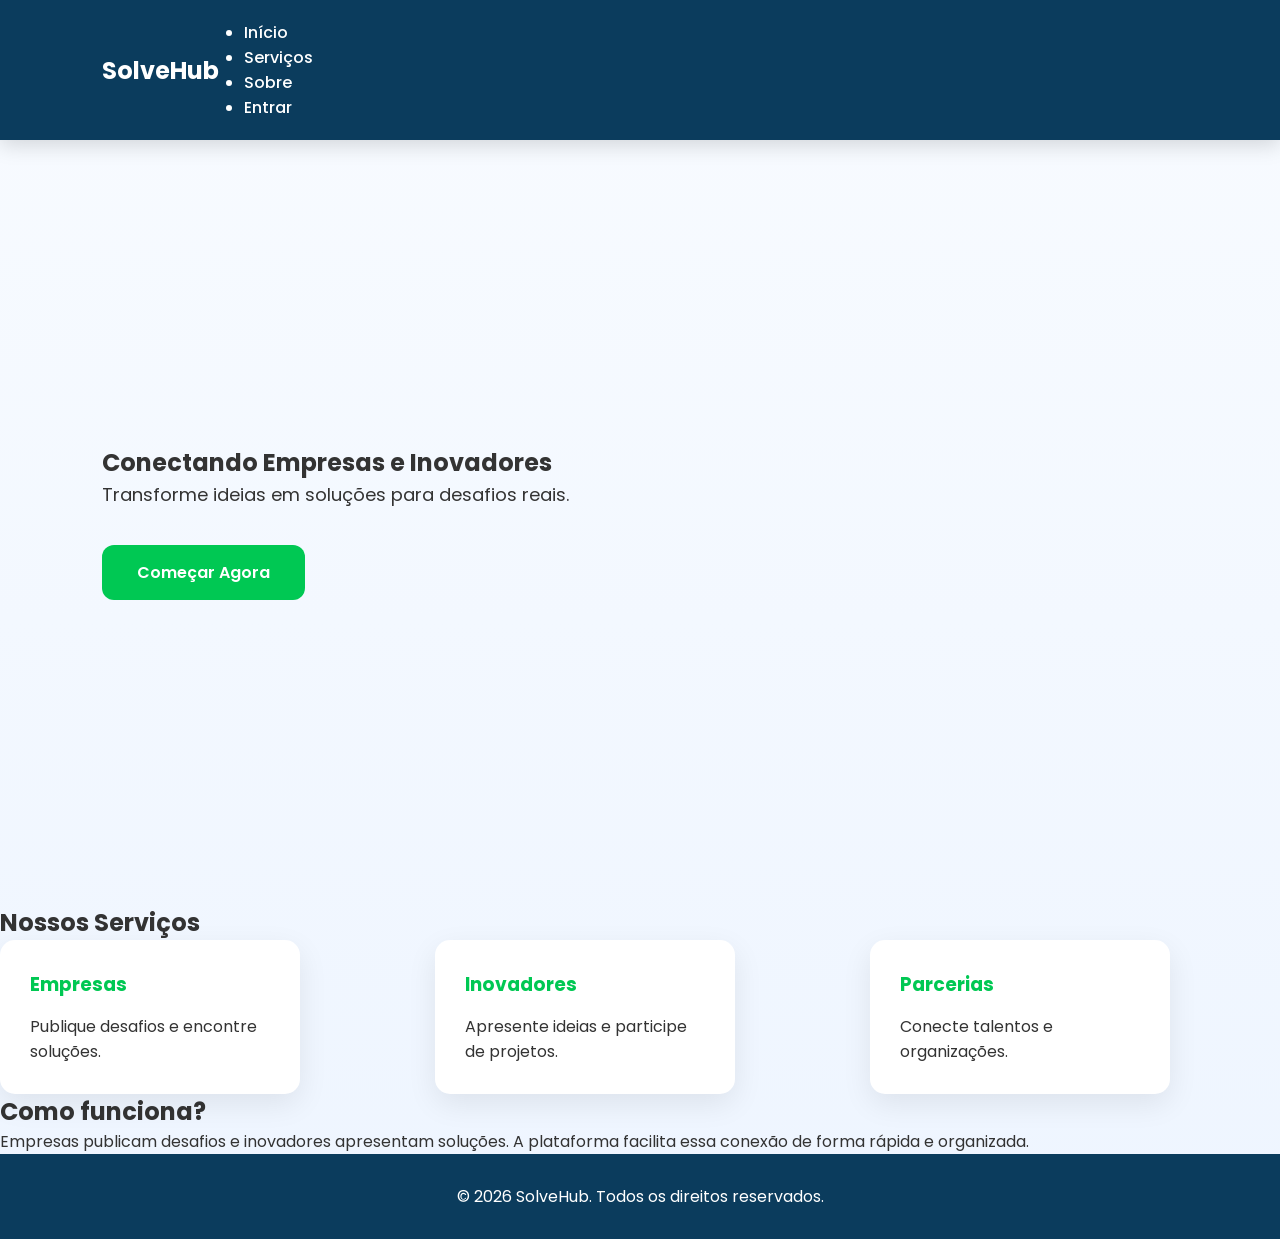
<file: index.html>
<!DOCTYPE html>
<html lang="pt-BR">

<head>
    <meta charset="UTF-8">
    <meta name="viewport" content="width=device-width, initial-scale=1.0">
    <title>SolveHub</title>

    <link rel="stylesheet" href="css/style.css">
</head>

<body>

<header>
    <nav class="navbar">
        <h1 class="logo">SolveHub</h1>

        <ul>
            <li><a href="#inicio">Início</a></li>
            <li><a href="#servicos">Serviços</a></li>
            <li><a href="#sobre">Sobre</a></li>
            <li><a href="login.html">Entrar</a></li>
        </ul>
    </nav>
</header>

<section class="hero" id="inicio">

    <div class="hero-text">
        <h2>Conectando Empresas e Inovadores</h2>

        <p>
            Transforme ideias em soluções para desafios reais.
        </p>

        <a href="cadastro.html" class="btn-principal">
            Começar Agora
        </a>
    </div>

    <div class="hero-img">
        <!-- imagem -->
    </div>

</section>

<section id="servicos">

    <h2>Nossos Serviços</h2>

    <div class="grid">

        <div class="card">
            <h3>Empresas</h3>
            <p>Publique desafios e encontre soluções.</p>
        </div>

        <div class="card">
            <h3>Inovadores</h3>
            <p>Apresente ideias e participe de projetos.</p>
        </div>

        <div class="card">
            <h3>Parcerias</h3>
            <p>Conecte talentos e organizações.</p>
        </div>

    </div>

</section>

<section id="sobre">

    <h2>Como funciona?</h2>

    <p>
        Empresas publicam desafios e inovadores apresentam soluções.
        A plataforma facilita essa conexão de forma rápida e organizada.
    </p>

</section>

<footer>

    <p>© 2026 SolveHub. Todos os direitos reservados.</p>

</footer>

<script src="js/app.js"></script>

</body>
</html>
</file>
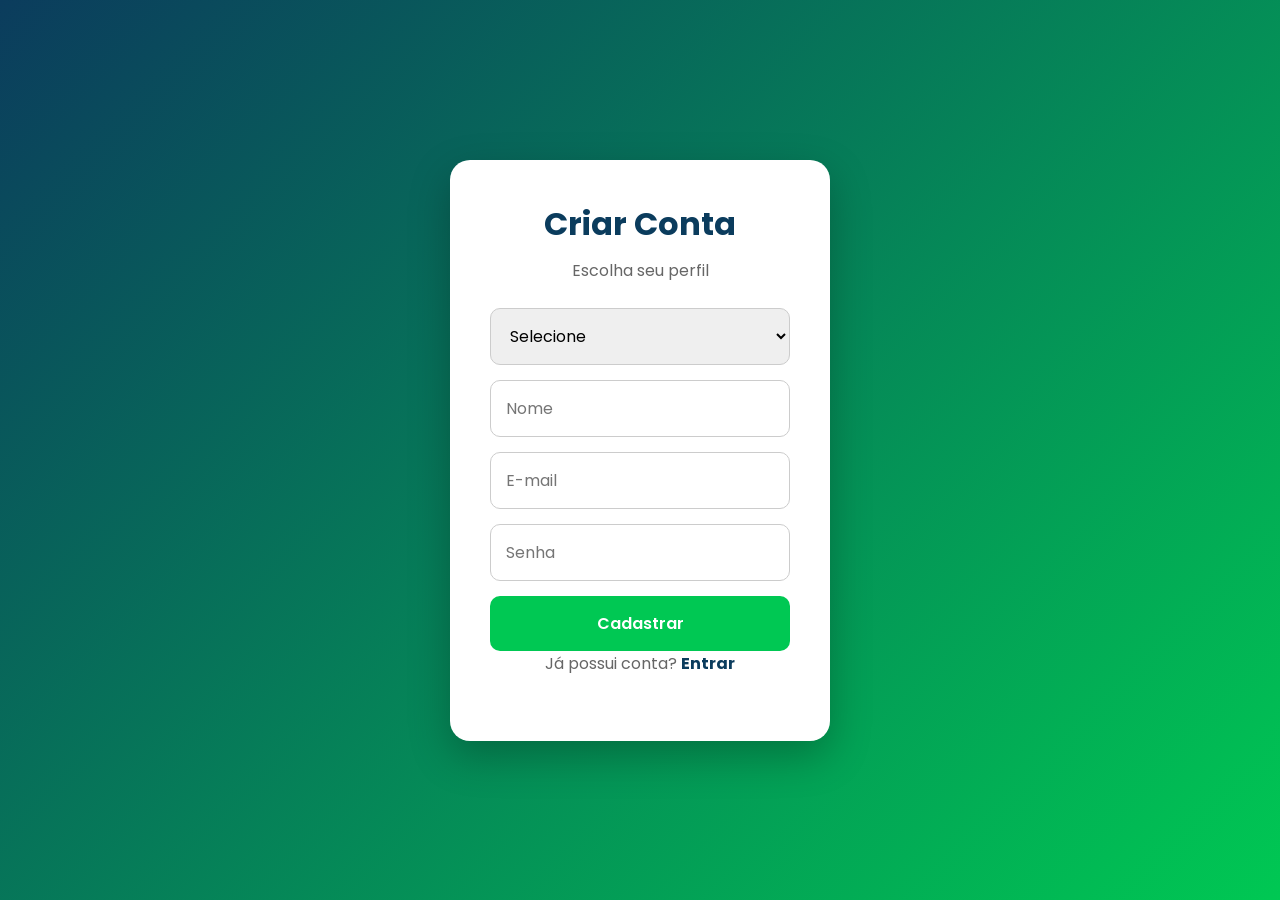
<file: cadastro.html>
<!DOCTYPE html>
<html lang="pt-BR">

<head>
<meta charset="UTF-8">
<meta name="viewport" content="width=device-width, initial-scale=1.0">

<title>Cadastro - SolveHub</title>

<link rel="stylesheet" href="css/style.css">

</head>

<body>

<div class="login-container">

<div class="login-box">

<h1>Criar Conta</h1>

<p>Escolha seu perfil</p>

<select id="tipoUsuario">

<option value="">Selecione</option>

<option value="empresa">🏢 Empresa</option>

<option value="inovador">💡 Inovador</option>

</select>

<form id="cadastroForm">

<input
type="text"
placeholder="Nome"
required>

<input
type="email"
placeholder="E-mail"
required>

<div id="campoExtra"></div>

<input
type="password"
placeholder="Senha"
required>

<button>

Cadastrar

</button>

</form>

<p>

Já possui conta?

<a href="login.html">

Entrar

</a>

</p>

</div>

</div>

<script>

const tipo = document.getElementById("tipoUsuario");

const campo = document.getElementById("campoExtra");

tipo.addEventListener("change",()=>{

if(tipo.value=="empresa"){

campo.innerHTML=`

<input
type="text"
placeholder="Nome da Empresa"
required>

<input
type="text"
placeholder="CNPJ"
required>

`;

}

else if(tipo.value=="inovador"){

campo.innerHTML=`

<input
type="text"
placeholder="Área de atuação"
required>

<input
type="text"
placeholder="Cidade"
required>

`;

}

else{

campo.innerHTML="";

}

});

</script>

</body>

</html>
</file>
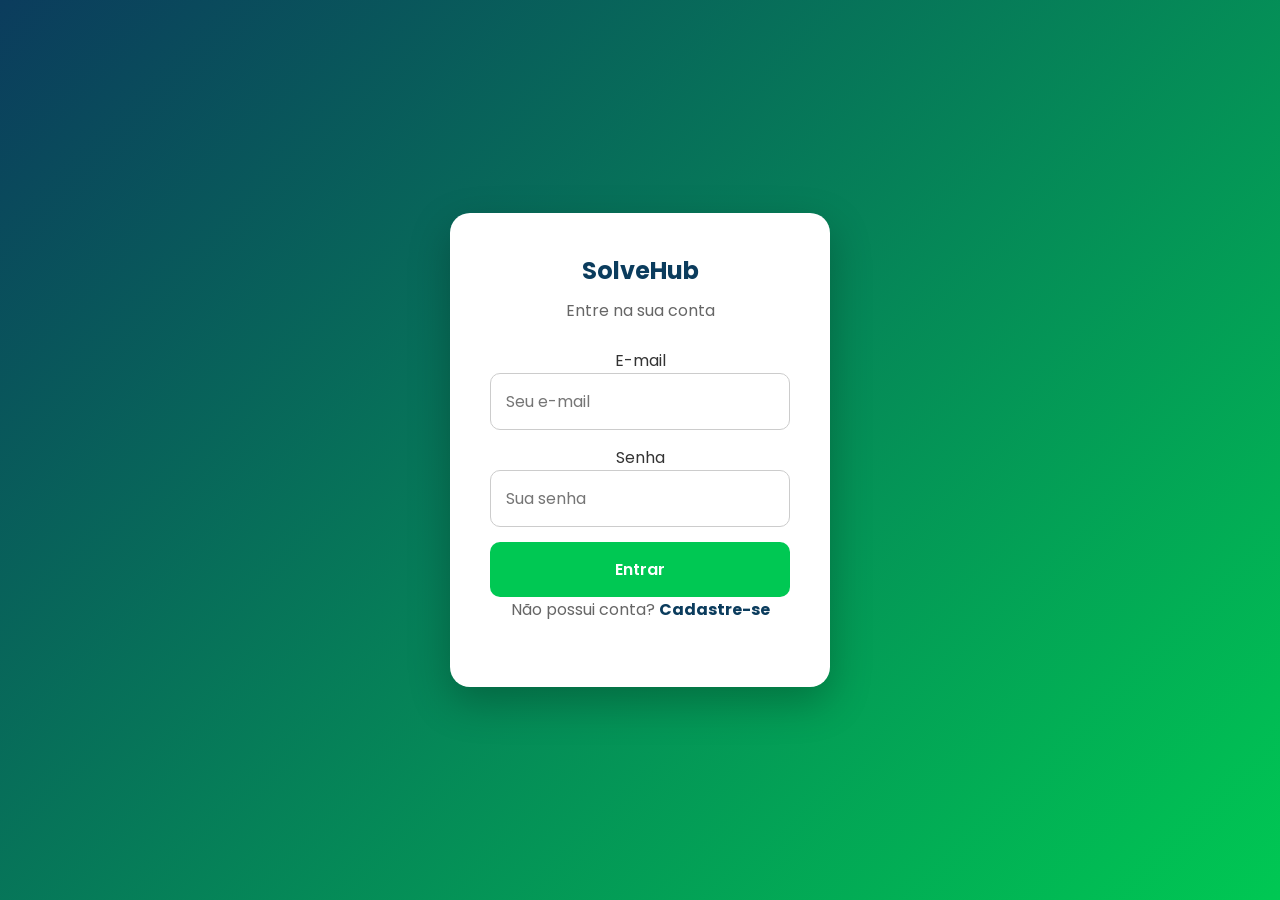
<file: login.html>
<!DOCTYPE html>
<html lang="pt-BR">

<head>
    <meta charset="UTF-8">
    <meta name="viewport" content="width=device-width, initial-scale=1.0">
    <title>Login - SolveHub</title>
    <link rel="stylesheet" href="css/style.css">
</head>

<body>

    <main class="login-container">
        <section class="login-box">

            <h1>SolveHub</h1>
            <p>Entre na sua conta</p>

            <form action="#" method="POST">

                <label for="email">E-mail</label>
                <input 
                    id="email"
                    type="email"
                    name="email"
                    placeholder="Seu e-mail"
                    required>

                <label for="senha">Senha</label>
                <input
                    id="senha"
                    type="password"
                    name="senha"
                    placeholder="Sua senha"
                    required>

                <button type="submit">
                    Entrar
                </button>

            </form>

            <p>
                Não possui conta?
                <a href="cadastro.html">
                    Cadastre-se
                </a>
            </p>

        </section>
    </main>

</body>

</html>
</file>
<file: css/style.css>
/* =========================
   CONFIGURAÇÕES GERAIS
========================= */

@import url('https://fonts.googleapis.com/css2?family=Poppins:wght@300;400;500;600;700&display=swap');

:root{
    --azul:#0B3C5D;
    --verde:#00C853;
    --verde-hover:#00b84a;
    --cinza:#f5f7fb;
    --texto:#333;
    --branco:#ffffff;
    --sombra:0 10px 30px rgba(0,0,0,.08);
}


*{
    margin:0;
    padding:0;
    box-sizing:border-box;
    font-family:'Poppins',sans-serif;
}


html{
    scroll-behavior:smooth;
}


body{
    background:linear-gradient(
        to bottom,
        #f8fbff,
        #eef5ff
    );
    color:var(--texto);
}


/* =========================
   HEADER / MENU
========================= */


header{

    display:flex;
    justify-content:space-between;
    align-items:center;

    padding:20px 8%;

    background:var(--azul);

    color:white;

    position:sticky;
    top:0;

    z-index:1000;

    box-shadow:0 5px 20px rgba(0,0,0,.15);

}


.logo h2{

    color:var(--verde);

    font-size:30px;

}


nav{

    display:flex;

    align-items:center;

    gap:25px;

}


nav a{

    color:white;

    text-decoration:none;

    font-weight:500;

    position:relative;

    transition:.3s;

}


nav a::after{

    content:"";

    position:absolute;

    width:0;

    height:2px;

    background:var(--verde);

    bottom:-5px;

    left:0;

    transition:.3s;

}


nav a:hover::after{

    width:100%;

}


nav a:hover{

    color:var(--verde);

}


.btn-menu{

    background:var(--verde);

    padding:10px 20px;

    border-radius:8px;

}


/* =========================
   HERO
========================= */


.hero{

    min-height:85vh;

    display:flex;

    justify-content:space-between;

    align-items:center;

    gap:40px;

    padding:80px 8%;

}


.hero-text{

    max-width:600px;

}


.hero-text h1{

    font-size:52px;

    line-height:1.2;

    color:var(--azul);

    margin-bottom:20px;

}


.hero-text p{

    font-size:18px;

    line-height:1.7;

    margin-bottom:35px;

}


.btn-principal{

    display:inline-block;

    background:var(--verde);

    color:white;

    padding:15px 35px;

    border-radius:12px;

    text-decoration:none;

    font-weight:600;

    transition:.3s;

}


.btn-principal:hover{

    background:var(--verde-hover);

    transform:translateY(-5px);

    box-shadow:0 10px 20px rgba(0,200,83,.3);

}


.hero-img img{

    width:450px;

    max-width:100%;

}


/* =========================
   SEÇÕES
========================= */


.como,
.vantagens{

    padding:80px 8%;

    text-align:center;

}


.como h2,
.vantagens h2{

    font-size:36px;

    color:var(--azul);

    margin-bottom:40px;

}



/* =========================
   CARDS
========================= */


.cards{

    display:flex;

    justify-content:center;

    gap:25px;

    flex-wrap:wrap;

}


.card{

    background:white;

    width:300px;

    padding:35px;

    border-radius:18px;

    box-shadow:var(--sombra);

    transition:.3s;

}


.card:hover{

    transform:translateY(-10px);

    box-shadow:0 20px 40px rgba(0,0,0,.12);

}


.card h3{

    color:var(--verde);

    margin-bottom:15px;

}



/* =========================
   GRID
========================= */


.grid{

    display:grid;

    grid-template-columns:
    repeat(auto-fit,minmax(250px,1fr));

    gap:25px;

}


.grid div{

    background:white;

    padding:30px;

    border-radius:15px;

    box-shadow:var(--sombra);

    transition:.3s;

}


.grid div:hover{

    transform:scale(1.05);

}



/* =========================
   LOGIN / CADASTRO
========================= */


.login-container{

    min-height:100vh;

    display:flex;

    justify-content:center;

    align-items:center;

    background:
    linear-gradient(
        135deg,
        var(--azul),
        var(--verde)
    );

}


.login-box{

    background:white;

    width:380px;

    padding:40px;

    border-radius:20px;

    box-shadow:
    0 15px 40px rgba(0,0,0,.25);

    text-align:center;

}


.login-box h1{

    color:var(--azul);

    margin-bottom:10px;

}


.login-box p{

    color:#666;

    margin-bottom:25px;

}


.login-box input,
select{

    width:100%;

    padding:15px;

    margin-bottom:15px;

    border-radius:10px;

    border:1px solid #ccc;

    font-size:16px;

    transition:.3s;

}


.login-box input:focus,
select:focus{

    outline:none;

    border-color:var(--verde);

    box-shadow:
    0 0 10px rgba(0,200,83,.3);

}


.login-box button{

    width:100%;

    padding:15px;

    background:var(--verde);

    color:white;

    border:none;

    border-radius:10px;

    cursor:pointer;

    font-size:16px;

    font-weight:600;

    transition:.3s;

}


.login-box button:hover{

    background:var(--verde-hover);

}


.login-box a{

    color:var(--azul);

    font-weight:bold;

    text-decoration:none;

}



/* =========================
   FOOTER
========================= */


footer{

    background:var(--azul);

    color:white;

    text-align:center;

    padding:30px;

}



/* =========================
   RESPONSIVIDADE
========================= */


@media(max-width:900px){


header{

    flex-direction:column;

    gap:20px;

}


nav{

    flex-wrap:wrap;

    justify-content:center;

}


.hero{

    flex-direction:column;

    text-align:center;

}


.hero-text h1{

    font-size:38px;

}


.hero-img img{

    width:320px;

}


}


@media(max-width:450px){


.login-box{

    width:90%;

    padding:30px;

}


.hero-text h1{

    font-size:32px;

}


}
</file>
